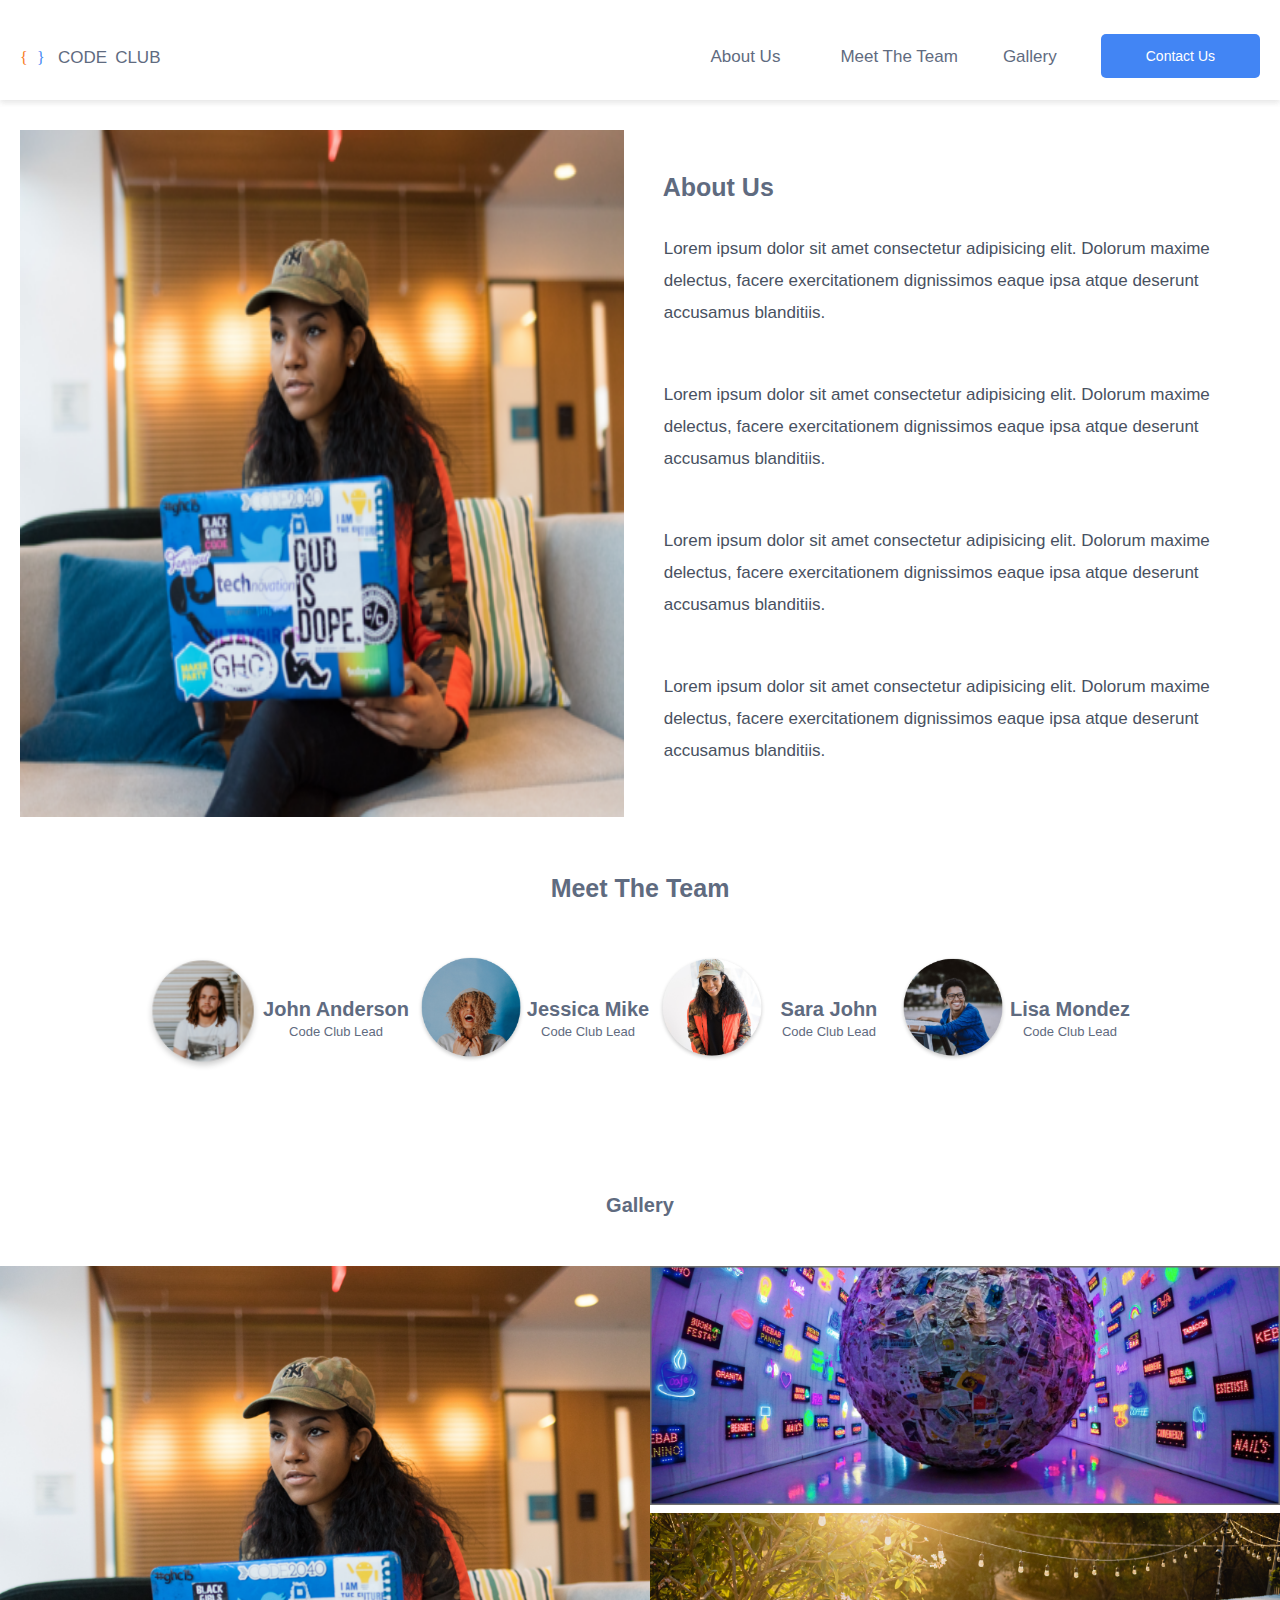
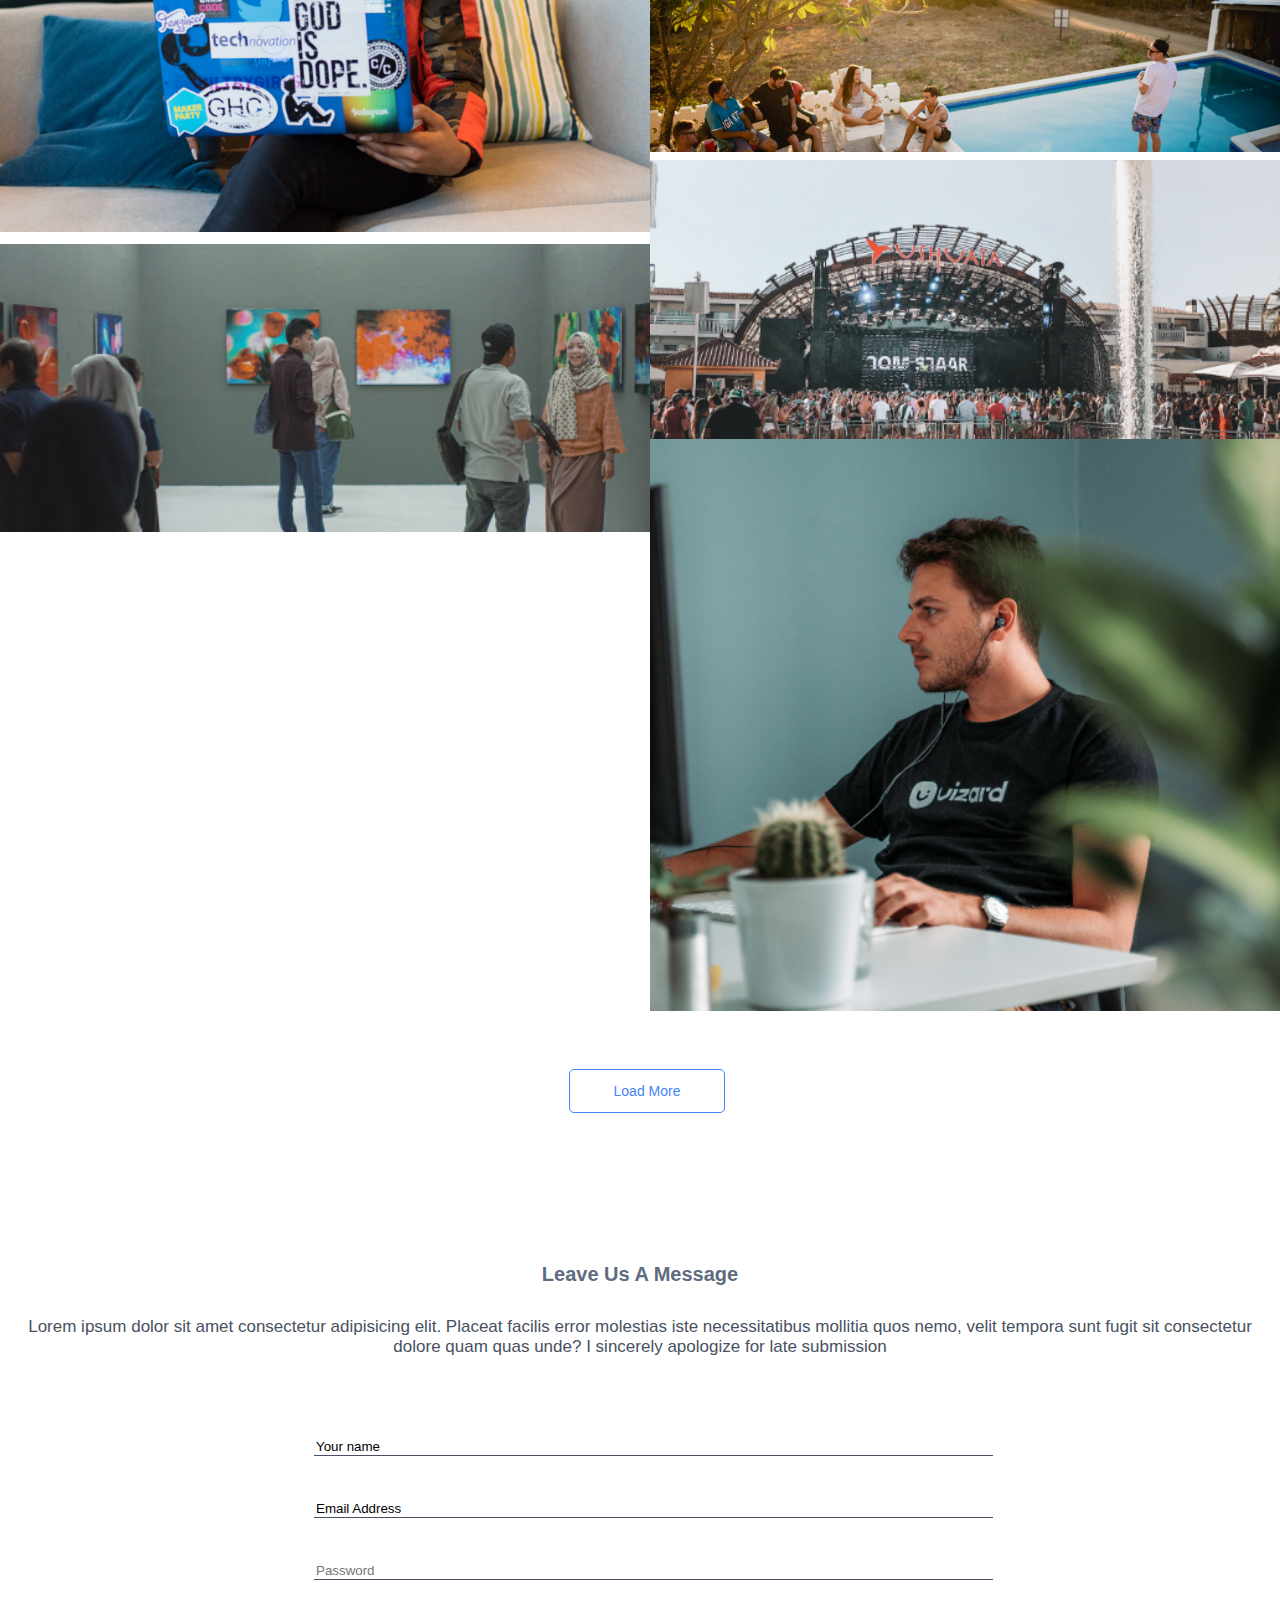
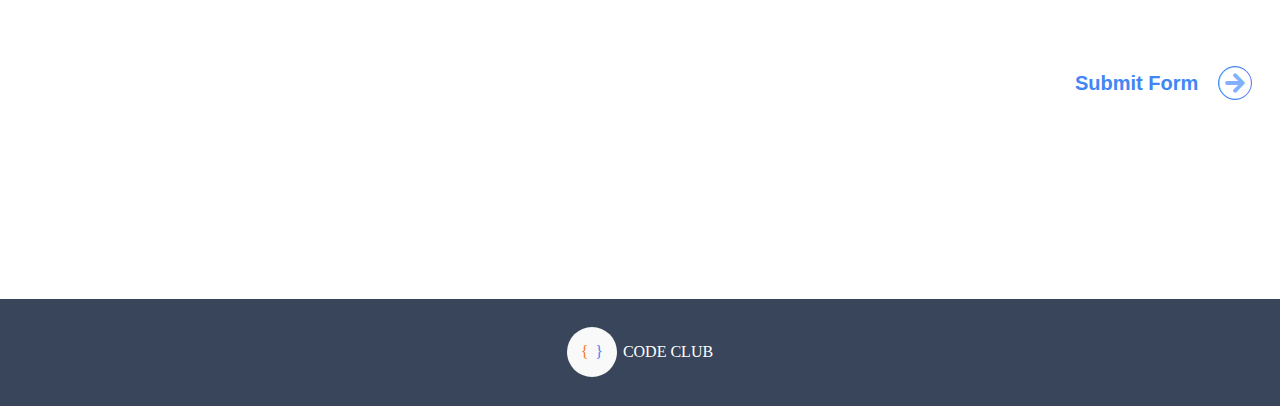
<file: index2.html>
<!DOCTYPE html>
<html lang="en">
<head>
  <meta charset="UTF-8">
  <meta name="viewport" content="width=device-width, initial-scale=1.0">
  <link rel="stylesheet" href="main2.css">
  <link rel="stylesheet" href="./fontawesome-free-5.12.1-web/css/all.css">
  <title>Document</title>
</head>
<body>
  <div class="container">
    <div class="left">
  
      <div class="logo">
        <div class="logo2">
          <span class="left-logo">{</span>
            <span class="right-logo">}</span>
            <span class="code">CODE</span>
            <span class="club">CLUB</span>
        </div>
        <div class="header-right">
          <div id="hidden" class="ABOUT">About Us</div>
          <div id="hidden" class="MEET">Meet The Team</div>
          <div id="hidden" class="GALLERY">Gallery</div>
          <div id="hidden" class="CONTACT"><button class="contact-us">Contact Us</button></div>
        </div>
      </div>
    </div> 
    <div class="first-content">
      <img src="./img/woman-holding-blue-box-while-sitting-on-white-couch-1181231 (1)/woman-holding-blue-box-while-sitting-on-white-couch-1181231.png" alt="Blue-laptop">
      <div>
        <h2 id="about-Us">About Us</h2>
        <p class="paragraph2">Lorem ipsum dolor sit amet consectetur adipisicing elit. Dolorum maxime delectus, facere exercitationem dignissimos eaque ipsa atque deserunt accusamus blanditiis.</p>
        <p class="paragraph2">Lorem ipsum dolor sit amet consectetur adipisicing elit. Dolorum maxime delectus, facere exercitationem dignissimos eaque ipsa atque deserunt accusamus blanditiis.</p>
        <p class="paragraph2">Lorem ipsum dolor sit amet consectetur adipisicing elit. Dolorum maxime delectus, facere exercitationem dignissimos eaque ipsa atque deserunt accusamus blanditiis.</p>
        <p class="paragraph2" id="hidden">Lorem ipsum dolor sit amet consectetur adipisicing elit. Dolorum maxime delectus, facere exercitationem dignissimos eaque ipsa atque deserunt accusamus blanditiis.</p>
      </div>
    </div>
    <div class="meet-the-team">
      <h2>Meet The Team</h2>
      <div class="the-team">
        <div class="Anderson">
          <img src="./img/brooke-cagle-Nm70URdtf3c-unsplash (2)/brooke-cagle-Nm70URdtf3c-unsplash.png" alt="John">
          <div class="leads">
            <h3>John Anderson</h3>
            <p id="club-lead">Code Club Lead</p>
          </div>
        </div>
        <div class="Anderson">
          <img src="./img/ivana-cajina-dnL6ZIpht2s-unsplash/ivana-cajina-dnL6ZIpht2s-unsplash.png" alt="Jessica">
          <div class="leads">
            <h3>Jessica Mike</h3>
            <p id="club-lead">Code Club Lead</p>
          </div>
        </div>
        <div class="Anderson">
          <img src="./img/christina-wocintechchat-com-XmvKl8CDMrk-unsplash/christina-wocintechchat-com-XmvKl8CDMrk-unsplash.png" alt="Jessica">
          <div class="leads">
            <h3>Sara John</h3>
            <p id="club-lead">Code Club Lead</p>
          </div>
        </div>
        <div class="Anderson">
          <img src="./img/caique-silva-KJE--xk4AWE-unsplash/caique-silva-KJE--xk4AWE-unsplash.png" alt="Jessica">
          <div class="leads">
            <h3>Lisa Mondez</h3>
            <p id="club-lead">Code Club Lead</p>
          </div>
        </div>
      </div>
    </div>
    <div id="gallery">
      <h3 class="gallery">Gallery</h3>
      <div class="web-gallery">
        <div>
          <img src="./img/woman-holding-blue-box-while-sitting-on-white-couch-1181231 (1)/woman-holding-blue-box-while-sitting-on-white-couch-1181231@2x.png" alt="Blue-laptop" id="photos">
          <img src="./img/geri-mis-btpqhY1vWvQ-unsplash/geri-mis-btpqhY1vWvQ-unsplash.png" alt="Blue-laptop" id="hidden">
        </div>
        <div class="sub-gallery">
          <img src="./img/sergio-rota-lq-3u9EqNb4-unsplash/sergio-rota-lq-3u9EqNb4-unsplash@2x.png" alt="Blue-laptop" id="photos">
          <img src="./img/eric-nopanen-3skLpaOBlMw-unsplash/eric-nopanen-3skLpaOBlMw-unsplash@2x.png" alt="Blue-laptop" id="photos" id="hidden">
          <img src="./img/david-svihovec-GzCYhrNelwc-unsplash/david-svihovec-GzCYhrNelwc-unsplash.png" alt="Blue-laptop" id="hidden">
          <img src="./img/radoslav-bali-jYyftw9lUg0-unsplash/radoslav-bali-jYyftw9lUg0-unsplash.png" alt="Blue-laptop" id="hidden">
        </div>
      </div>
      <button class="btn-load-more">Load More</button>
    </div>
    <div>
      <h3 class="message">Leave Us A Message</h3>
      <p id="hidden" class="web-paragraph">Lorem ipsum dolor sit amet consectetur adipisicing elit. Placeat facilis error molestias iste necessitatibus mollitia quos nemo, velit tempora sunt fugit sit consectetur dolore quam quas unde? I sincerely apologize for late submission</p>
      <form action="">      
        <input type="text" value="Your name"><br><br>
        <input type="email" value="Email Address"><br><br>
        <input type="password" placeholder="Password">
        <div class="submit">
          <a href="index3.html"></a>
          <input type="submit" id="submit" name="submit" value="Submit Form">
          <label for="submit"><i class="fa fa-arrow-circle-right"></i></label><br>
        </div>
      </form>
      <div class="main-footer">
        <div class="footer-logo"><span class="footer-left-logo">{</span><span class="footer-right-logo">}</span></div>
        <div class="footer-code-club"><a href="./index3.html"><span class="footer-code">CODE</span><span class="footer-club">CLUB</span></a></div>
      </div>
    </div>
  </div>
</body>
</html>
</file>
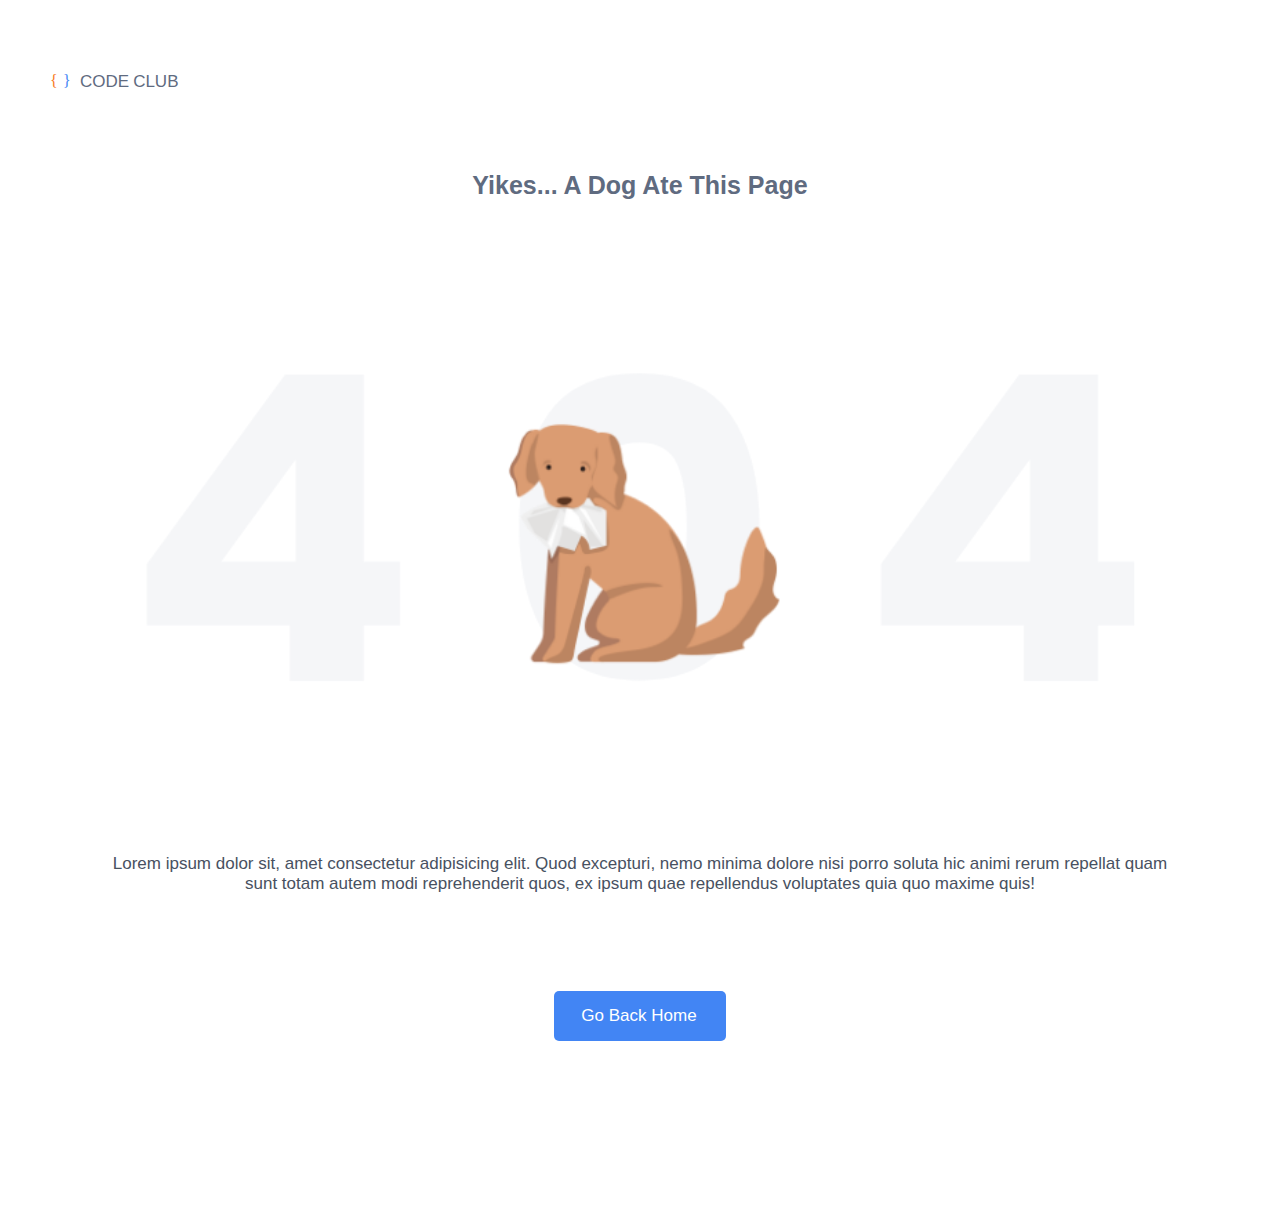
<file: index3.html>
<!DOCTYPE html>
<html lang="en">
<head>
  <meta charset="UTF-8">
  <meta name="viewport" content="width=device-width, initial-scale=1.0">
  <link rel="stylesheet" href="./main3.css">
  <link rel="stylesheet" href="./fontawesome-free-5.12.1-web/css/all.css">
  <title>Document</title>
</head>
<body>
  <div class="container">
    <div class="left">
  
      <div class="logo">
        <span class="left-logo">{</span>
        <span class="right-logo">}</span>
        <span class="code">CODE</span>
        <span class="club">CLUB</span>
      </div>
    </div> 
    <div class="main">
      <h2>Yikes... A Dog Ate This Page</h2>
    <img src="./img/Group 29/Group 29@2x.png" alt="404-message">
    <p>Lorem ipsum dolor sit, amet consectetur adipisicing elit. Quod excepturi, nemo minima dolore nisi porro soluta hic animi rerum repellat quam sunt totam autem modi reprehenderit quos, ex ipsum quae repellendus voluptates quia quo maxime quis!</p>
    <button><a href="./index.html">Go Back Home</a></button>
    </div>
    
  </div>
</body>
</html>
</file>
<file: main2.css>
body {
  margin: 0rem;
}

.left {
  margin: 0rem;
}

.logo {
  display: flex;
  justify-content: center;
  align-items: center;
  padding-top: 32px;
  padding-bottom: 32px;
  box-shadow: 0px 3px 6px #0000000D;
}

.left-logo {
  height: 24px;
  width: 7px;
  margin-right: 6px;
  display: inline-block;
  color: #f8781b;
  background-color: transparent linear-gradient(180deg, #FBBC04 0%, #FBBC04 48%, #F8781B 54%, #F8781B 100%) 0% 0% no-repeat padding-box;
}

.right-logo {
  width: 7px;
  height: 24px;
  margin-right: 10px;
  display: inline-block;
  color: #4285f4;
  background-color: transparent linear-gradient(180deg, #4285F4 0%, #4285F4 48%, #6FA3F8 54%, #6FA3F8 100%) 0% 0% no-repeat padding-box;

}

.code {
  display: inline-block;
  color: #5F6B80;
  font-family: 'Work Sans', sans-serif;
  font-size: 17px;
  margin-right: 4px;
}

.club {
  display: inline-block;
  color: #5F6B80;
  font-family: 'Work Sans', sans-serif;
  font-size: 17px;
}

#hidden {
  display: none;
}

[alt="Blue-laptop"] {
  width: 100%;
}

h2 {
  margin-top: 43px;
  margin-bottom: 31px;

  text-align: center;
  color: #5F6B80;
  font-size: 25px;
  font-family: 'Poppins', sans-serif;
}

p {
  text-align: center;
  margin-left: 15px;
  margin-right: 15px;
  margin-top: 24px;
  font-family: 'Heebo', sans-serif;
  color: #485161;
  font-size: 17px;
}

.meet-the-team {
  text-align: center;
  margin-top: 57px;
}

[alt="John"] {
  margin-top: 20px;
}

h3 {
  text-align: center;
  color: #5F6B80;
  font-family: 'Poppins', sans-serif;
  font-size: 20px;
  margin-top: 2px;
}

#club-lead {
  margin-top: -17px;
  color: #5F6B80;
}

[alt="Jessica"] {
  width: 110px;
  margin-left: 2px;
}

#gallery {
  display: flex;
  flex-direction: column;
  align-items: center;
}

#photos {
  margin-bottom: 8px;
}

.gallery {
  margin-top: 110px;
  margin-bottom: 49px;
}

.btn-load-more {
  margin-top: 58px;
  margin-bottom: 148.5px;
  text-align: center;
  margin-left: 14px;
  background-color: transparent;
  font-family: 'Heebo', sans-serif;
  font-size: 14px;
  color: #4285f4;
  border: 1px solid #4285f4;
  border-radius: 5px;
  padding: 13px 44px;
  z-index: 10;
  cursor: pointer;
}

.message {
  margin-bottom: 111.15px;
}

input {
  border: 1px solid #485161;
  margin-left: 27px;
  border-top: none;
  border-left: none;
  border-right: none;
  padding-right: 6rem;
  margin-bottom: 25px;
}

.submit {
  display: flex;
  justify-content: flex-end;
  margin-right: 27.73px;
  margin-top: 65.35px;
  margin-bottom: 178px;
}

[type="submit"]{
  padding-right: 0rem;
  border: none;
  background-color: transparent;
  color: #4285F4;
  font-size: 20px;
  font-weight: bolder;
  font-family: 'Poppins', sans-serif;
}

label {
  display: block;
  margin-left: 20.05px;
}

.fa {
  font-size: 2rem;
  color: white;
  background-color: #4489ffab;
  border: 1px solid #4285F4;
  border-radius: 50%;
  margin-top: -5px;
}

.main-footer {
  width: 100%;
  height: 107px;
  background: #39455A 0% 0% no-repeat padding-box;
  color: #FFFFFF;
  display: flex;
  flex-direction: row;
  align-items: center;
  justify-content: center;
}

.footer-logo {
  width: 50px;
  height: 50px;
  color: black;
  display: flex;
  flex-direction: row;
  align-items: center;
  justify-content: center;
  border-radius: 50%;
  background: #F9F9F9 0% 0% no-repeat padding-box;
}

.footer-left-logo {
  display: inline-block;
  color: #f8781b;
  background-color: transparent linear-gradient(180deg, #FBBC04 0%, #FBBC04 48%, #F8781B 54%, #F8781B 100%) 0% 0% no-repeat padding-box;
}

.footer-right-logo {
  margin-left: 6.65px;
  display: inline-block;
  color: #4285f4;
  background-color: transparent linear-gradient(180deg, #4285F4 0%, #4285F4 48%, #6FA3F8 54%, #6FA3F8 100%) 0% 0% no-repeat padding-box;
}

.footer-code-club {
  margin-left: 6px;
  display: flex;
}

.footer-code {
  margin-right: 4px;
}

a {
  color: #FFFFFF !important;
  text-decoration: none;
}

@media only screen and (min-width: 1024px) {
  #hidden {
    display: block;
  }

  .header-right {
    display: flex;
    flex-direction: row;
    margin-left: auto;
  }

  .left {
    display: flex;
    height: 100px;
    box-shadow: 0px 3px 6px #0000000D;
  }

  .logo {
    flex: 1;
  }

  .logo2 {
    margin-top: 20px;

  }

  .left-logo {
    margin-left: 20px;
  }

  .ABOUT {
    margin-top: 25px;
    margin-right: 60px;
    display: inline-block;
    color: #5F6B80;
    font-family: 'Work Sans', sans-serif;
    font-size: 17px;
  }

  .MEET {
    margin-top: 25px;
    margin-right: 45px;
    display: inline-block;
    color: #5F6B80;
    font-family: 'Work Sans', sans-serif;
    font-size: 17px;

  }

  .GALLERY {
    margin-top: 25px;
    margin-right: 30px;
    display: inline-block;
    color: #5F6B80;
    font-family: 'Work Sans', sans-serif;
    font-size: 17px;

  }

  .CONTACT {
    margin-right: 20px;
    display: inline-block;
    color: #5F6B80;
    font-family: 'Work Sans', sans-serif;
    font-size: 17px;
  }

  .contact-us {
    margin-top: 12px;
    margin-left: 14px;
    background-color: #4285f4;
    font-size: 14px;
    color: #FFFFFF;
    border: 1px solid transparent;
    border-radius: 5px;
    padding: 13px 44px;
    z-index: 10;
    cursor: pointer;
    font-family: 'Heebo', sans-serif;
  }

  .first-content {
    display: flex;
    margin-top: 30px;
    margin-left: 20px;
    margin-right: 20px;
  }

  .paragraph2 {
    text-align: left;
    margin-left: 40px;
    margin-bottom: 50px;
    line-height: 2rem;
  }

  #about-Us {
    text-align: left;
    margin-left: 39px;
  }

  .the-team {
    display: flex;
    flex: 1;
    justify-content: center;
  }

  .Anderson {
    display: flex;
    align-items: center;
  }

  #club-lead {
    font-size: 13px;
  }
  .leads {
    margin-top: 30px;
    margin-right: 5px;
  }

  [alt="John"] {
    width: 120px;
    margin-bottom: 10px;
    margin-right: a;
  }

  [alt="Jessica"] {
    margin-right: auto;
  }

  .web-gallery {
    display: flex;
    flex: 1;
  }

  .sub-gallery {
    display: flex;
    flex-direction: column;
  }

  form {
    text-align: center;
  }

  input {
    padding-right: 500px;
  }

  .web-paragraph {
    margin-top: -80px;
    margin-bottom: 80px;
  }

}
</file>
<file: main3.css>
body {
  margin: 0rem;
}

.left {
  margin: 0rem;
}

.logo {
  display: flex;
  justify-content: center;
  align-items: center;
  padding-bottom: 32px;
  margin-top: 71.95px;
}

.left-logo {
  height: 24px;
  width: 7px;
  margin-right: 6px;
  display: inline-block;
  color: #f8781b;
  background-color: transparent linear-gradient(180deg, #FBBC04 0%, #FBBC04 48%, #F8781B 54%, #F8781B 100%) 0% 0% no-repeat padding-box;
}

.right-logo {
  width: 7px;
  height: 24px;
  margin-right: 10px;
  display: inline-block;
  color: #4285f4;
  background-color: transparent linear-gradient(180deg, #4285F4 0%, #4285F4 48%, #6FA3F8 54%, #6FA3F8 100%) 0% 0% no-repeat padding-box;

}

.code {
  display: inline-block;
  color: #5F6B80;
  font-family: 'Work Sans', sans-serif;
  font-size: 17px;
  margin-right: 4px;
}

.club {
  display: inline-block;
  color: #5F6B80;
  font-family: 'Work Sans', sans-serif;
  font-size: 17px;
}

.main {
  display: flex;
  flex-direction: column;
  align-items: center;
}

h2 {
  margin-top: 43px;
  margin-bottom: 31px;

  text-align: center;
  color: #5F6B80;
  font-size: 25px;
  font-family: 'Poppins', sans-serif;
}

[alt="404-message"] {
  width: 100%;
}

p {
  text-align: center;
  margin-left: 15px;
  margin-right: 15px;
  margin-top: 24px;
  font-family: 'Heebo', sans-serif;
  color: #485161;
  font-size: 17px;
}

button {
  background-color: #4285f4;
  color: white;
  border-radius: 5px;
  padding-top: 14px;
  padding-bottom: 14px;
  padding-left: 26px;
  padding-right: 28px;
  font-family: 'Heebo', sans-serif;
  font-size: 17px;
  border: 1px solid transparent;
  cursor: pointer;
  margin-bottom: 188px;
  margin-top: 80px;
}

a {
  text-decoration: none;
  color: #FFFFFF;
}

@media only screen and (min-width: 1024px) {
  [alt="404-message"] {
    width: 80%;
    margin-left: 1500px;
    margin-right: 1500px;
  }

  .logo {
    align-items: flex-start;
    justify-content: start;
    margin-left: 50px;
  }

  p {
    margin-left: 100px;
    margin-right: 100px;
  }
}
</file>
